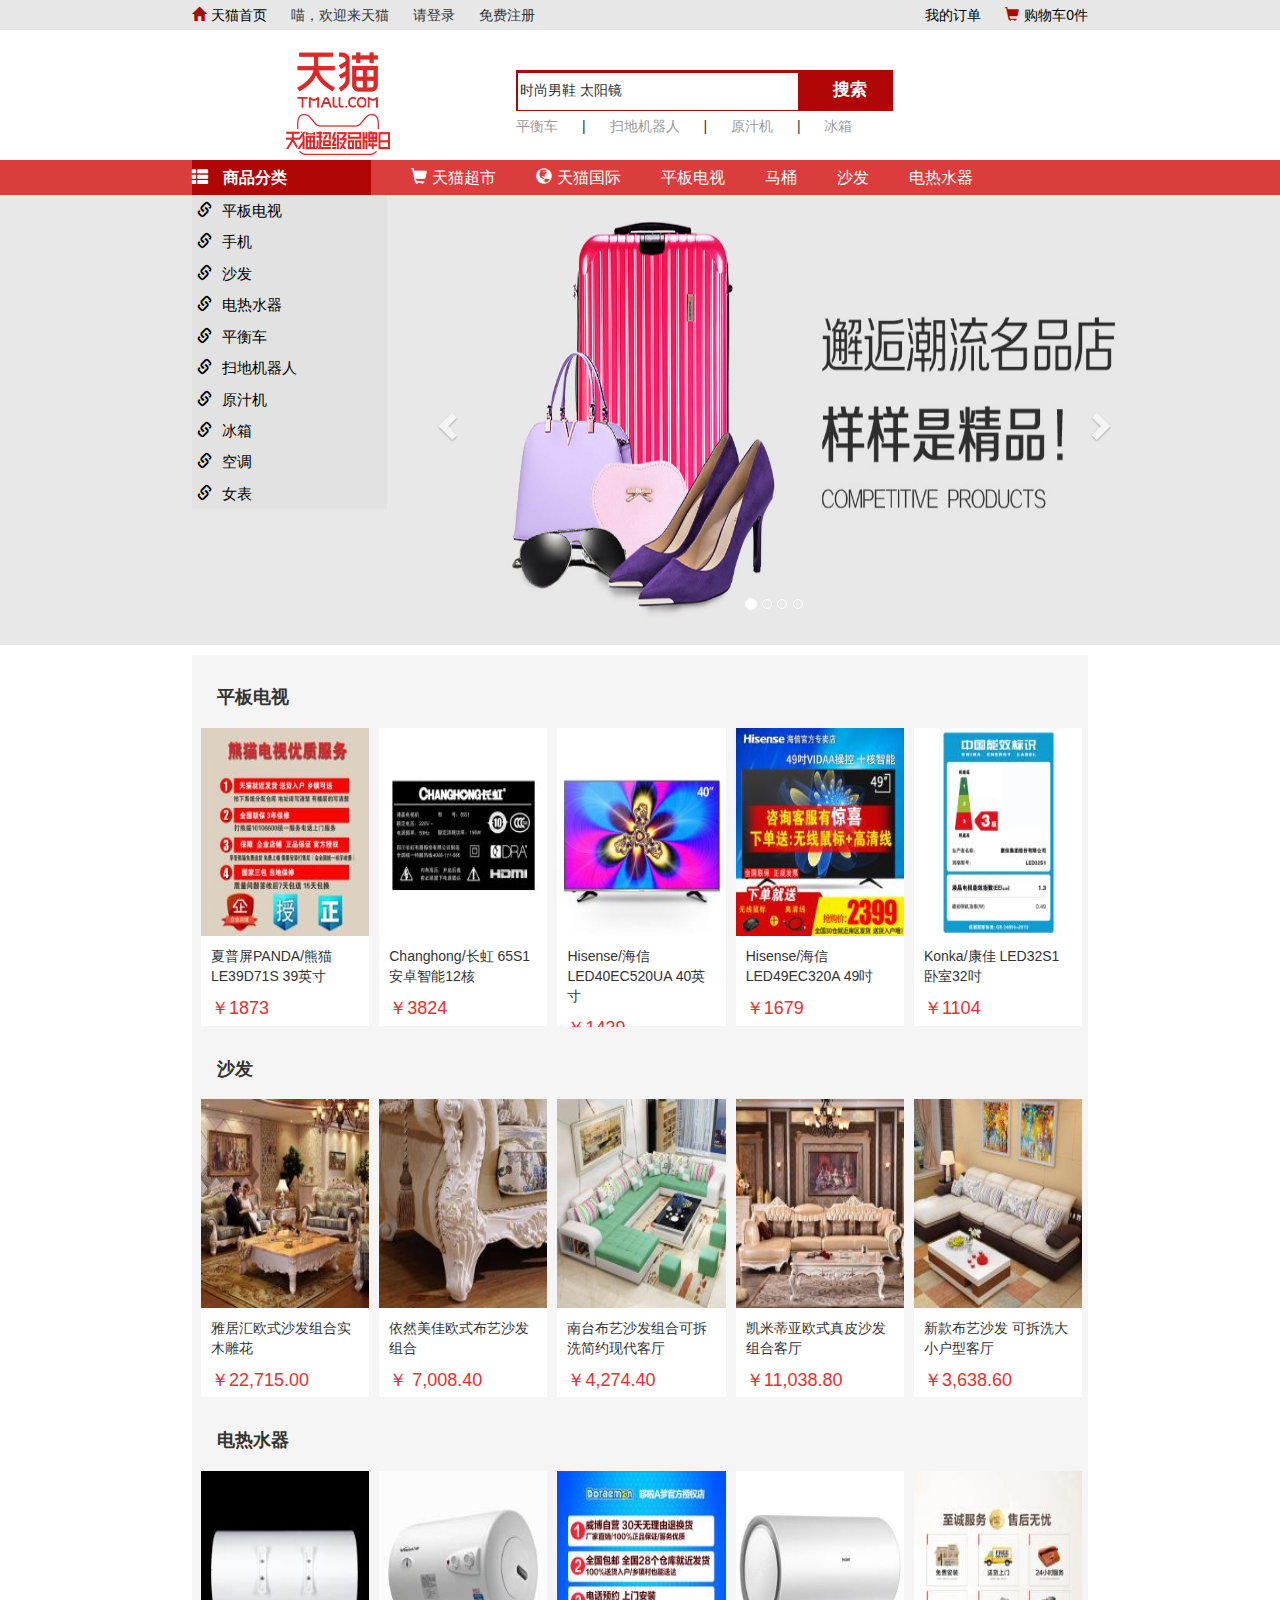
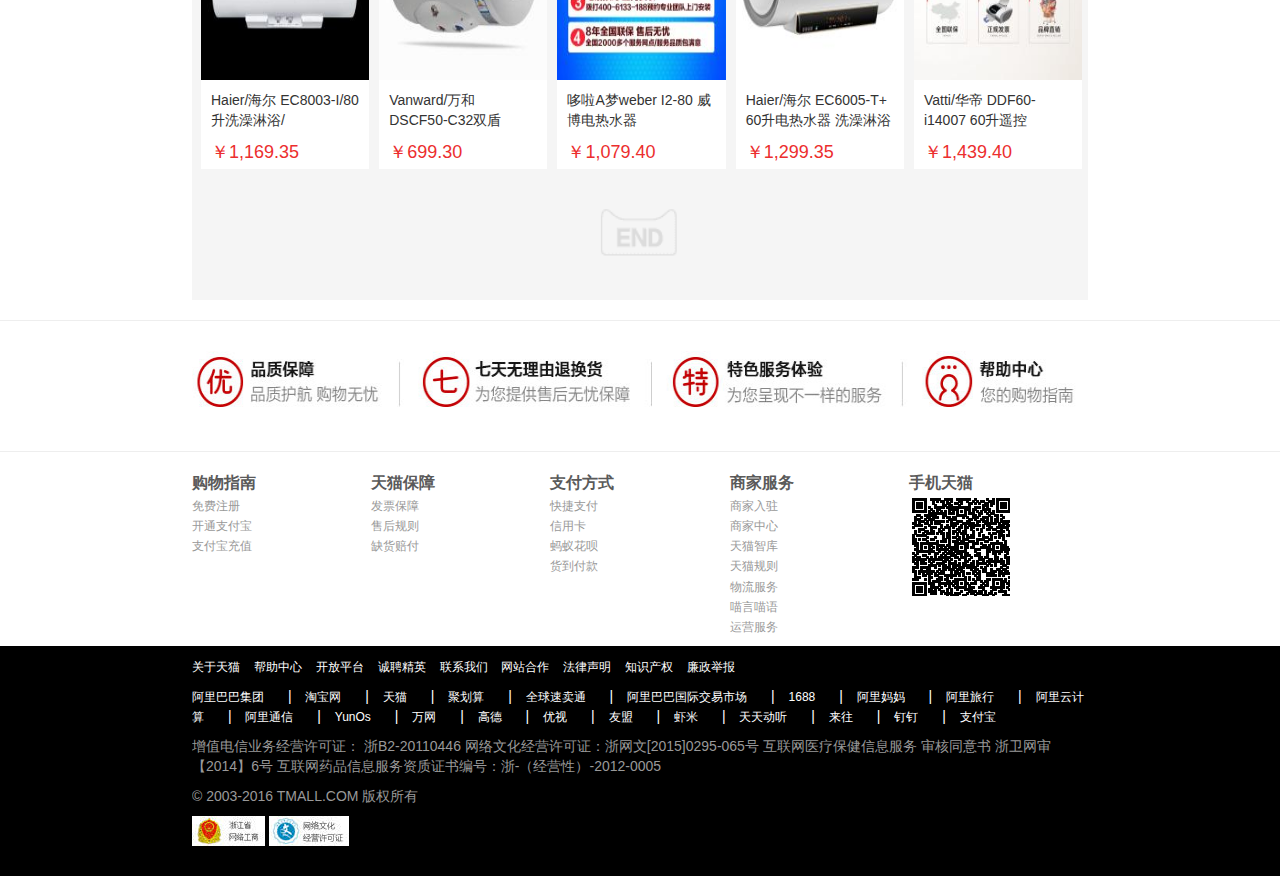
<file: newTmall/index.html>
<!DOCTYPE html>
<html>

<head>
    <meta charset="utf-8">
    <title>天猫官网</title>
    <link rel="shortcut icon" href="tmall-images/search-area/tagIcon.png" type="image/x-icon">
    <link href="tmall-css/nav-search-tmall.css" rel="stylesheet">
    <link href="tmall-css/search-area-tmall.css" rel="stylesheet">
    <link href="tmall-css/banner-tmall.css" rel="stylesheet">
    <link href="tmall-css/secondary menu and banner.css" rel="stylesheet">
    <link href="tmall-css/homePageProduct.css" rel="stylesheet">
    <link href="tmall-css/footer.css" rel="stylesheet">




    <!-- 这是bootstrap 3的css文件，它带有字体图标，但是轮播图功能不能被bootstrap 4的模板调用，
        只能被bootstrap 3 的轮播图模板调用,这个轮播图是采用bootstrap 3 的模板搭配bootstrap 3的文件实现的 -->
    <link href="bootstrap-3.4.1-dist/css/bootstrap.min.css" rel="stylesheet">
    <script src="jquery-3.5.1.min.js"></script>
    <script src="bootstrap-3.4.1-dist/js/bootstrap.min.js"></script>

    <!--  这是bootstrap4 的css文件,因为没有自带 font 目录，所以用不了字体图标，配合 bootstrap4 的轮播图调用模板
    可以实现轮播图 -->
    <!-- <link href="bsFrame/bootstrap.min.css" rel="stylesheet">
    <script src="bsFrame/jquery-3.5.1.min.js"></script>
    <script src="bsFrame/bootstrap.min.js"></script> -->

    <style>
        html,
        body {
            margin: 0;
            padding: 0;
            background-color: #fff;
        }
        
        a {
            /* 鼠标hover链接时显示小手 */
            cursor: pointer;
        }
        /*  因为页面需要的css代码很多，所以将css样式分为几个css文件来引用，这就有个问题：多个css文件重复设置样式 ，
        所以将这些重复的样式写在html的style标签里*/
        /* 下面设置轮播图宽高的css 竟然不能放在外部的css文件中，放在外部文件中不起作用,要放在html文件中才行*/
        
        .banner-container {
            width: 775px;
            /* 给轮播图的设置一个容器，来控制轮播图页面上的显示位置，通过给容器设置左边距来让 轮播图和一级菜单显示在一行，
            轮播图模板最好不要添加什么自己写的类选择器，就严格保持模板代码不动就行，否则轮播图容器失效 */
            margin-left: 195px;
        }
        
        .carousel-inner>.item>img {
            /* 这个设置是必须的,不设置的话，当图片的大小比容器或者祖父容器大时，会强行撑开容器，即使容器设置了宽和高，
    * 因为系统是不会改变图片的大小的，按原始大小显示，默认情况下将使用文件的固有尺寸进行显示。当设置成100%后，图片过大时也会只显示在容器里，容器的宽度和高度
    不会被撑开改变。小图时好像能自动变大 */
            /* width: 100%;
            height: 100%; */
            /* height 100%的意思是不管你img的高度多高，图片都会占满 */
            display: block;
            height: 450px;
            /* 给img设置成块元素后，img宽度自动占满父元素的宽度，同时还可以设置img的高度，即设置轮播器的高度，因为设置了两个100%，
                    可以确保img多宽多高图片都会铺满img元素，这样就可以放大图片的显示了。轮播器的高度撑起父元素的高度 */
        }
        
        .carousel-control.left {
            /* 去掉轮播图两侧的阴影 */
            background-image: none;
            background-repeat: repeat-x;
            filter: progid: DXImageTransform.Microsoft.gradient(startColorstr='#80000000', endColorstr='#00000000', GradientType=1);
        }
        
        .carousel-control.right {
            left: auto;
            right: 0;
            background-image: none;
            background-repeat: repeat-x;
            filter: progid: DXImageTransform.Microsoft.gradient(startColorstr='#00000000', endColorstr='#80000000', GradientType=1);
        }
        /* 隐藏轮播图的小圆点 ，可以发现，bootstrap框架的轮播图这些样式也是基于基本元素li等来做的，它只是把这些元素魔改了，变成好看的一些样式*/
        /* .test li {
            display: none;
        } */
    </style>
</head>

<body>
    <!-- 导航栏 -->
    <nav class="nav-container">
        <div class="nav-content">
            <a class="mr" id="linkToTmall"> <span class="glyphicon glyphicon-home " style="color:rgb(177, 6, 6);margin-right: 5px; "></span>天猫首页</a>
            <span class="mr">喵，欢迎来天猫</span>
            <span class="mr">请登录</span>
            <span class="mr">免费注册</span>

            <span class="sp-float-ri">
            <a>我的订单</a>
            <a><span class="glyphicon glyphicon-shopping-cart" style="color:rgb(177, 6, 6);margin-right: 5px; "></span>购物车0件</a>
            </span>

        </div>
    </nav>

    <!--  搜索栏 -->
    <div class="searchArea">
        <div class="logo"><img src="tmall-images/search-area/logo.gif"></div>
        <div class="searchBar">
            <div class="search">
                <input type="text" value="时尚男鞋 太阳镜">
                <button>搜索</button>
            </div>
            <a>平衡车</a>
            <span>|</span>
            <a>扫地机器人</a>
            <span>|</span>
            <a>原汁机</a>
            <span>|</span>
            <a>冰箱</a>

        </div>

    </div>


    <!-- 轮播栏 -->
    <div class="bannerContainer">
        <div class="navBanner">
            <ul>
                <li><a><span class="glyphicon glyphicon-th-list" style="margin-right:15px;"></span>商品分类</a></li>
                <li><a><span class="glyphicon glyphicon-shopping-cart" style="margin-right:5px;"></span>天猫超市</a></li>
                <li><a><span class="glyphicon glyphicon-globe" style="margin-right:5px;"></span>天猫国际</a></li>
                <li><a>平板电视</a></li>
                <li><a>马桶</a></li>
                <li><a>沙发</a></li>
                <li><a>电热水器</a></li>
            </ul>
        </div>

        <div class="MenuBannerDiv">
            <!-- 一级菜单 -->
            <div class="firstMenu">
                <ul class="container">
                    <li><a class="menuLink" href="#"><span class="glyphicon glyphicon-link"></span>平板电视</a>
                        <div class="subThreeDiv">
                            <ul>
                                <li><a href="#">小米电视</a></li>
                                <li><a href="#">海信</a></li>
                                <li><a href="#">海尔</a></li>
                                <li><a href="#">索尼</a></li>
                                <li><a href="#">三星</a></li>
                                <li><a href="#">创维</a></li>
                                <li><a href="#">华为</a></li>
                                <li><a href="#">红米</a></li>
                                <li><a href="#">长虹</a></li>
                            </ul>
                        </div>
                    </li>
                    <li><a class="menuLink" href="#"><span class="glyphicon glyphicon-link"></span>手机</a>
                        <div class="subThreeDiv">
                            <ul>
                                <li><a href="#">小米</a></li>
                                <li><a href="#">Apple</a></li>
                                <li><a href="#">华为</a></li>
                                <li><a href="#">索尼</a></li>
                                <li><a href="#">三星</a></li>
                                <li><a href="#">OPPO</a></li>
                                <li><a href="#">vivo</a></li>

                            </ul>
                        </div>
                    </li>
                    <li><a class="menuLink" href="#"><span class="glyphicon glyphicon-link"></span>沙发</a></li>
                    <li><a href="#"><span class="glyphicon glyphicon-link"></span>电热水器</a></li>
                    <li><a href="#"><span class="glyphicon glyphicon-link"></span>平衡车</a></li>
                    <li><a href="#"><span class="glyphicon glyphicon-link"></span>扫地机器人</a></li>
                    <li><a href="#"><span class="glyphicon glyphicon-link"></span>原汁机</a></li>
                    <li><a href="#"><span class="glyphicon glyphicon-link"></span>冰箱</a></li>
                    <li><a href="#"><span class="glyphicon glyphicon-link"></span>空调</a></li>
                    <li><a href="#"><span class="glyphicon glyphicon-link"></span>女表</a></li>
                </ul>
            </div>
            <!-- 轮播图 -->
            <div class="banner-container">
                <div id="carousel-example-generic" class="carousel slide" data-ride="carousel" data-interval="2200">
                    <!-- Indicators -->
                    <ol class="carousel-indicators test">
                        <li data-target="#carousel-example-generic" data-slide-to="0" class="active"></li>
                        <li data-target="#carousel-example-generic" data-slide-to="1"></li>
                        <li data-target="#carousel-example-generic" data-slide-to="2"></li>
                        <li data-target="#carousel-example-generic" data-slide-to="3"></li>

                    </ol>

                    <!-- 轮播内容容器 -->
                    <div class="carousel-inner" role="listbox">
                        <div class="item active">
                            <img src="tmall-images/banner/1.jpg" alt="...">

                        </div>
                        <div class="item">
                            <img src="tmall-images/banner/2.jpg" alt="...">

                        </div>
                        <div class="item">
                            <img src="tmall-images/banner/3.jpg" alt="...">

                        </div>
                        <div class="item">
                            <img src="tmall-images/banner/4.jpg" alt="...">

                        </div>
                    </div>

                    <!-- Controls控制切换 -->
                    <a class="left carousel-control" href="#carousel-example-generic" role="button" data-slide="prev">
                        <span class="glyphicon glyphicon-chevron-left" aria-hidden="true"></span>
                        <span class="sr-only">Previous</span>
                    </a>
                    <a class="right carousel-control" href="#carousel-example-generic" role="button" data-slide="next">
                        <span class="glyphicon glyphicon-chevron-right" aria-hidden="true"></span>
                        <span class="sr-only">Next</span>
                    </a>
                </div>

            </div>
        </div>
    </div>

    <!-- 商品主页栏 -->
    <div class="homePage">
        <span>平板电视</span>
        <div class="productDiv">
            <div id="xpTv"><img src="tmall-images/homepage/11.jpg">
                <p>夏普屏PANDA/熊猫 LE39D71S 39英寸</p><span>￥1873</span></div>

            <div><img src="tmall-images/homepage/12.jpg">
                <p>Changhong/长虹 65S1安卓智能12核</p><span>￥3824</span></div>

            <div><img src="tmall-images/homepage/13.jpg">
                <p>Hisense/海信 LED40EC520UA 40英寸</p><span>￥1439</span></div>

            <div><img src="tmall-images/homepage/14.jpg">
                <p>Hisense/海信 LED49EC320A 49吋</p><span>￥1679</span></div>

            <div><img src="tmall-images/homepage/15.jpg">
                <p>Konka/康佳 LED32S1卧室32吋</p><span>￥1104</span></div>
        </div>

        <span>沙发</span>
        <div class="productDiv">
            <div><img src="tmall-images/homepage/21.jpg">
                <p>雅居汇欧式沙发组合实木雕花</p><span>￥22,715.00</span></div>

            <div><img src="tmall-images/homepage/22.jpg">
                <p>依然美佳欧式布艺沙发组合</p><span>￥ 7,008.40</span></div>

            <div><img src="tmall-images/homepage/23.jpg">
                <p>南台布艺沙发组合可拆洗简约现代客厅</p><span>￥4,274.40</span></div>

            <div><img src="tmall-images/homepage/24.jpg">
                <p>凯米蒂亚欧式真皮沙发组合客厅</p><span>￥11,038.80</span></div>

            <div><img src="tmall-images/homepage/25.jpg">
                <p>新款布艺沙发 可拆洗大小户型客厅</p><span>￥3,638.60</span></div>

        </div>

        <span>电热水器</span>
        <div class="productDiv">
            <div><img src="tmall-images/homepage/31.jpg">
                <p>Haier/海尔 EC8003-I/80升洗澡淋浴/</p><span>￥1,169.35</span></div>

            <div><img src="tmall-images/homepage/32.jpg">
                <p>Vanward/万和 DSCF50-C32双盾</p><span>￥699.30</span></div>

            <div><img src="tmall-images/homepage/33.jpg">
                <p>哆啦A梦weber I2-80 威博电热水器</p><span>￥1,079.40</span></div>

            <div><img src="tmall-images/homepage/34.jpg">
                <p>Haier/海尔 EC6005-T+ 60升电热水器 洗澡淋浴</p><span>￥1,299.35</span></div>

            <div><img src="tmall-images/homepage/35.jpg">
                <p>Vatti/华帝 DDF60-i14007 60升遥控</p><span>￥1,439.40</span></div>

        </div>

        <div class="ending">
            <img src="tmall-images/homepage/end.png" alt="">
        </div>
    </div>
    <hr>
    <!-- 天猫保证 -->
    <div class="ensure">
        <img src="tmall-images/homepage/ensure.png" alt="">
    </div>

    <hr>
    <!-- 使用说明 -->
    <div class="instructions">
        <ul>
            <li><span class="textBold">购物指南</span></li>
            <li><a>免费注册</a></li>
            <li><a>开通支付宝</a></li>
            <li><a>支付宝充值</a></li>
        </ul>

        <ul>
            <li><span class="textBold">天猫保障</span></li>
            <li><a>发票保障</a></li>
            <li><a>售后规则</a></li>
            <li><a>缺货赔付</a></li>
        </ul>

        <ul>
            <li><span class="textBold">支付方式</span></li>
            <li><a>快捷支付</a></li>
            <li><a>信用卡</a></li>
            <li><a>蚂蚁花呗</a></li>
            <li><a>货到付款</a></li>
        </ul>

        <ul>
            <li><span class="textBold">商家服务</span></li>
            <li><a>商家入驻</a></li>
            <li><a>商家中心</a></li>
            <li><a>天猫智库</a></li>
            <li><a>天猫规则</a></li>
            <li><a>物流服务</a></li>
            <li><a>喵言喵语</a></li>
            <li><a>运营服务</a></li>
        </ul>

        <ul>
            <li><span class="textBold">手机天猫</span></li>
            <li><img src="tmall-images/homepage/ma.png" alt=""></li>

        </ul>
    </div>

    <!-- 联系方式 -->
    <div class="contactWay">
        <div>
            <div class="aboutTmall">
                <a href="ajax-test.html">关于天猫</a>
                <a href="promiseAjax.html">帮助中心</a>
                <a href="#">开放平台</a>
                <a href="#">诚聘精英</a>
                <a href="#">联系我们</a>
                <a href="#">网站合作</a>
                <a href="#">法律声明</a>
                <a href="#">知识产权</a>
                <a href="#">廉政举报</a>
            </div>

            <div class="aboutAlibaba">
                <a href="#">阿里巴巴集团</a>
                <span>|</span>
                <a href="#">淘宝网</a>
                <span>|</span>
                <a href="#">天猫</a>
                <span>|</span>
                <a href="#">聚划算</a>
                <span>|</span>
                <a href="#">全球速卖通</a>
                <span>|</span>
                <a href="#">阿里巴巴国际交易市场</a>
                <span>|</span>
                <a href="#">1688</a>
                <span>|</span>
                <a href="#">阿里妈妈</a>
                <span>|</span>
                <a href="#">阿里旅行</a>
                <span>|</span>
                <a href="#">阿里云计算</a>
                <span>|</span>
                <a href="#">阿里通信</a>
                <span>|</span>
                <a href="#">YunOs</a>
                <span>|</span>
                <a href="#">万网</a>
                <span>|</span>
                <a href="#">高德</a>
                <span>|</span>
                <a href="#">优视</a>
                <span>|</span>
                <a href="#">友盟</a>
                <span>|</span>
                <a href="#">虾米</a>
                <span>|</span>
                <a href="#">天天动听</a>
                <span>|</span>
                <a href="#">来往</a>
                <span>|</span>
                <a href="#">钉钉</a>
                <span>|</span>
                <a href="#">支付宝</a>
            </div>
            <p>增值电信业务经营许可证： 浙B2-20110446 网络文化经营许可证：浙网文[2015]0295-065号 互联网医疗保健信息服务 审核同意书 浙卫网审【2014】6号 互联网药品信息服务资质证书编号：浙-（经营性）-2012-0005</p>
            <p>© 2003-2016 TMALL.COM 版权所有</p>
            <div class="copyRight"><img src="tmall-images/homepage/copyRight1.jpg" alt="">
                <img src="tmall-images/homepage/copyRight2.jpg" alt="">
            </div>
        </div>
    </div>


    <script src="tmall-js/tmall.js"></script>
    <script src="tmall-js/test-tmall.js"></script>
</body>



</html>
</file>
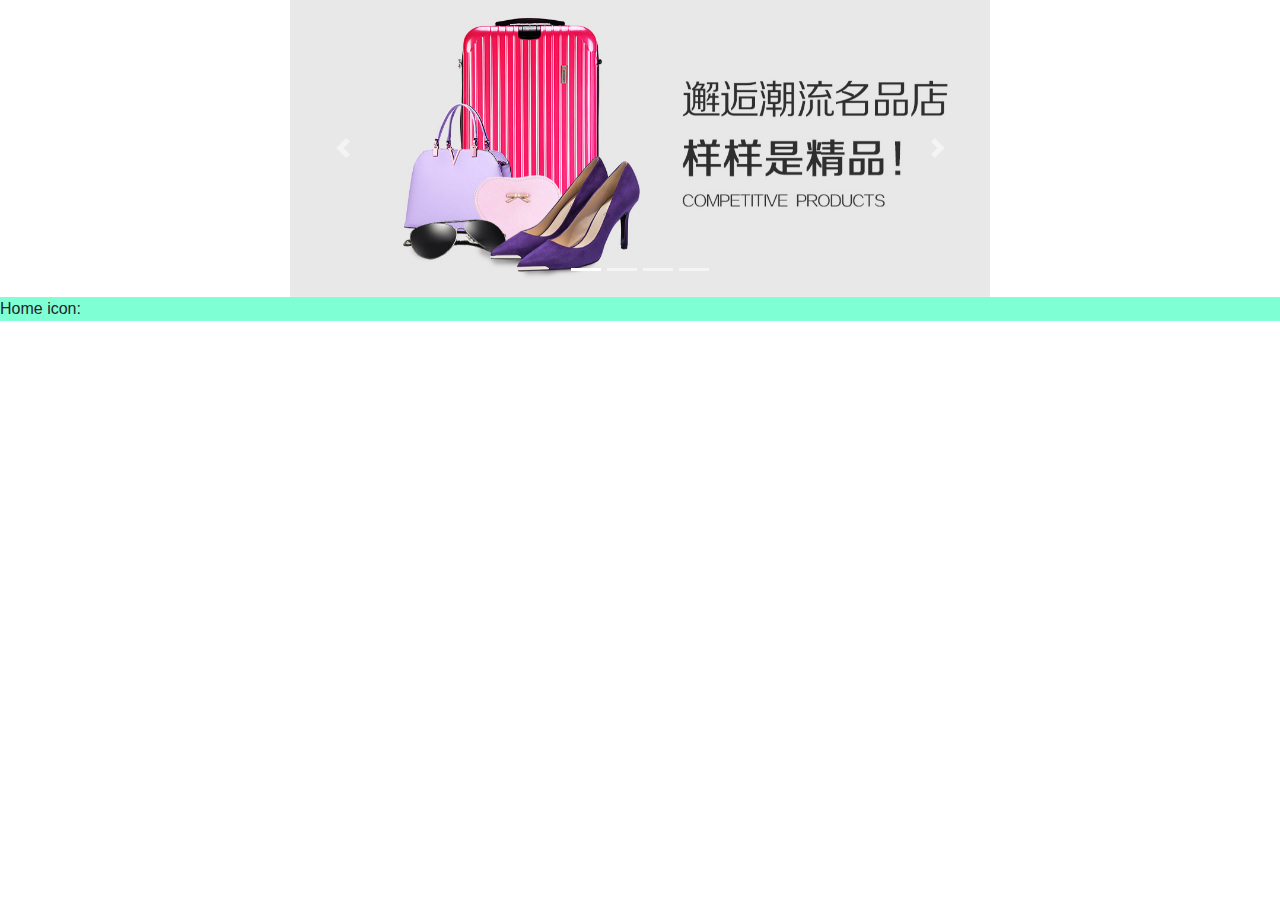
<file: newTmall/banner-tmall.html>
<!DOCTYPE html>
<html>

<head>
    <meta charset="utf-8">
    <title>天猫boostrap 实现轮播图</title>
    <link href="bsFrame/bootstrap.min.css" rel="stylesheet">
    <script src="bsFrame/jquery-3.5.1.min.js"></script>
    <script src="bsFrame/bootstrap.min.js"></script>



    <style>
        img {
            /* 这个设置是必须的,不设置的话，当图片的大小比容器或者祖父容器大时，会强行撑开容器，即使容器设置了宽和高，
            * 以为系统是不会改变图片的大小的，按原始大小显示，默认情况下将使用文件的固有尺寸进行显示。当设置成100%后，图片过大时也会只显示在容器里，容器的宽度和高度
            不会被撑开改变。小图时好像能自动变大 */
            width: 100%;
            height: 100%;
        }
        
        #banner-container {
            width: 700px;
            /* height: 700px; */
            margin: 0 auto;
            /* overflow: hidden; */
        }
        
        p {
            background-color: aquamarine;
        }
    </style>
</head>

<body>

    <!--  用bootstrap来生成轮播图时，要想设置轮播图界面的大小，还是要给轮播图加一个容器，通过设置容器的大小
    来限制轮播图的大小，让轮播图自己设置宽度不行 -->
    <div id="banner-container">
        <div id="demo" class="carousel slide" data-ride="carousel">

            <!-- 指示符 -->
            <ul class="carousel-indicators">
                <li data-target="#demo" data-slide-to="0" class="active"></li>
                <li data-target="#demo" data-slide-to="1"></li>
                <li data-target="#demo" data-slide-to="2"></li>
                <li data-target="#demo" data-slide-to="3"></li>

            </ul>

            <!-- 轮播图片 -->
            <div class="carousel-inner">
                <div class="carousel-item active">
                    <img src="tmall-images/banner/1.jpg">
                </div>
                <div class="carousel-item">
                    <img src="tmall-images/banner/2.jpg">
                </div>
                <div class="carousel-item">
                    <img src="tmall-images/banner/3.jpg">
                </div>

                <div class="carousel-item">
                    <img src="tmall-images/banner/4.jpg">
                </div>
            </div>

            <!-- 左右两个切换按钮 -->
            <a class="carousel-control-prev" href="#demo" data-slide="prev">
                <span class="carousel-control-prev-icon"></span>
            </a>
            <a class="carousel-control-next" href="#demo" data-slide="next">
                <span class="carousel-control-next-icon"></span>
            </a>

        </div>

    </div>

    <p>Home icon: <span class="glyphicon glyphicon-home"></span></p>



</body>

</html>
</file>
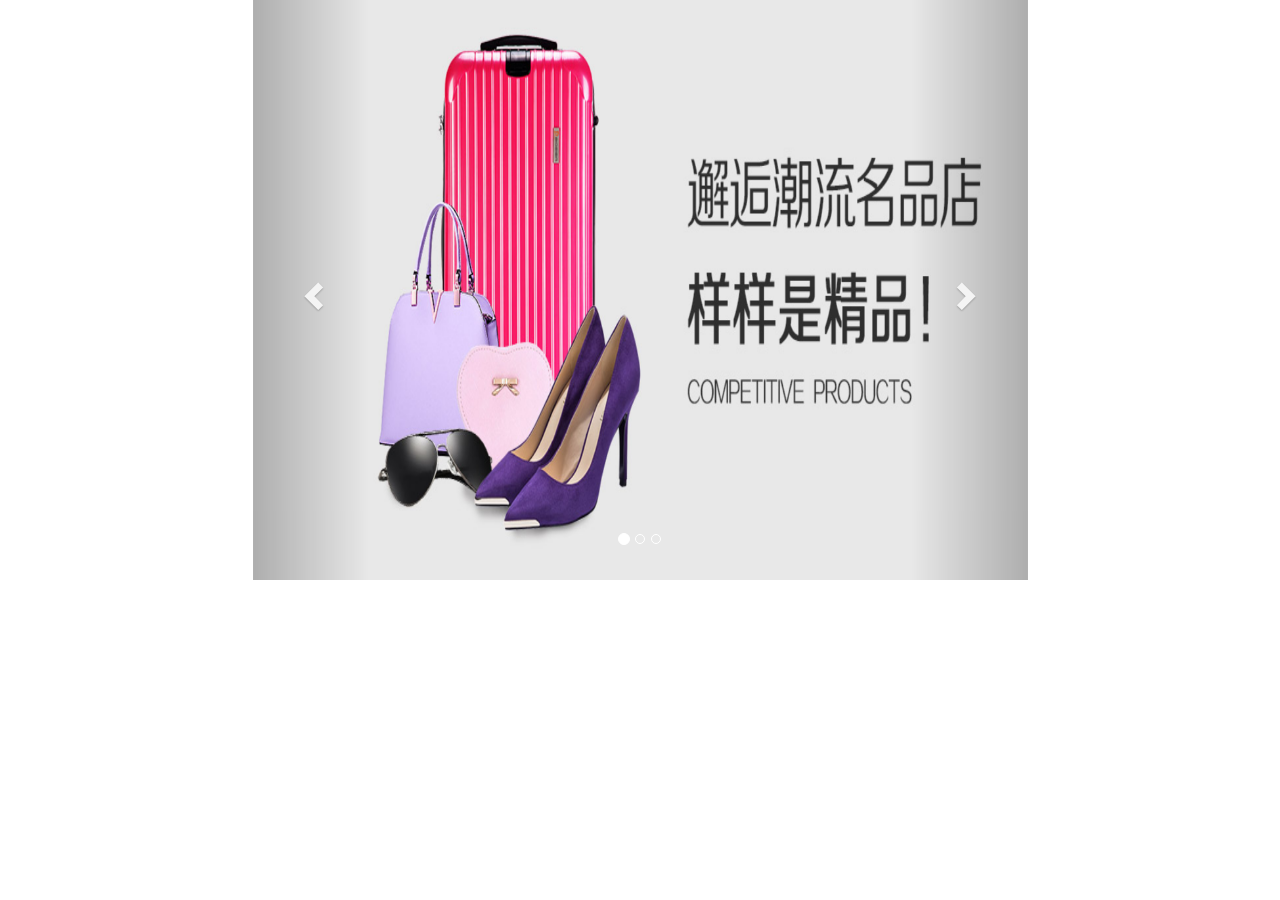
<file: newTmall/Banner2.html>
<!DOCTYPE html>
<html>

<head>
    <meta charset="utf-8">
    <title>模板-轮播图</title>
    <link href="bootstrap-3.4.1-dist/css/bootstrap.min.css" rel="stylesheet">
    <script src="jquery-3.5.1.min.js"></script>
    <script src="bootstrap-3.4.1-dist/js/bootstrap.min.js"></script>

    <style>
        .banner-container {
            width: 775px;
            margin: auto;
        }
        /* 这个设置是必须的,不设置的话，当图片的大小比容器或者祖父容器大时，会强行撑开容器，即使容器设置了宽和高，
            * 以为系统是不会改变图片的大小的，按原始大小显示，默认情况下将使用文件的固有尺寸进行显示。当设置成100%后，图片过大时也会只显示在容器里，容器的宽度和高度
            不会被撑开改变。小图时好像能自动变大 */
        /*  .banner-container img {
            width: 100%;
            height: 100%;
            display: block;
            height: 650px;
        } */
        
        .carousel-inner>.item>img {
            width: 100%;
            height: 100%;
            display: block;
            /*  这样可以自由调整轮播图的高度和宽度 */
            height: 580px;
        }
    </style>
</head>

<body>
    <div class="banner-container">
        <div id="carousel-example-generic" class="carousel slide" data-ride="carousel" data-interval="2200">
            <!-- Indicators -->
            <ol class="carousel-indicators">
                <li data-target="#carousel-example-generic" data-slide-to="0" class="active"></li>
                <li data-target="#carousel-example-generic" data-slide-to="1"></li>
                <li data-target="#carousel-example-generic" data-slide-to="2"></li>
            </ol>

            <!-- 轮播内容容器 -->
            <div class="carousel-inner" role="listbox">
                <div class="item active">
                    <img src="tmall-images/banner/1.jpg" alt="...">

                </div>
                <div class="item">
                    <img src="tmall-images/banner/2.jpg" alt="...">

                </div>
                <div class="item">
                    <img src="tmall-images/banner/3.jpg" alt="...">

                </div>
            </div>

            <!-- Controls控制切换 -->
            <a class="left carousel-control" href="#carousel-example-generic" role="button" data-slide="prev">
                <span class="glyphicon glyphicon-chevron-left" aria-hidden="true"></span>
                <span class="sr-only">Previous</span>
            </a>
            <a class="right carousel-control" href="#carousel-example-generic" role="button" data-slide="next">
                <span class="glyphicon glyphicon-chevron-right" aria-hidden="true"></span>
                <span class="sr-only">Next</span>
            </a>
        </div>

    </div>
</body>

</html>
</file>
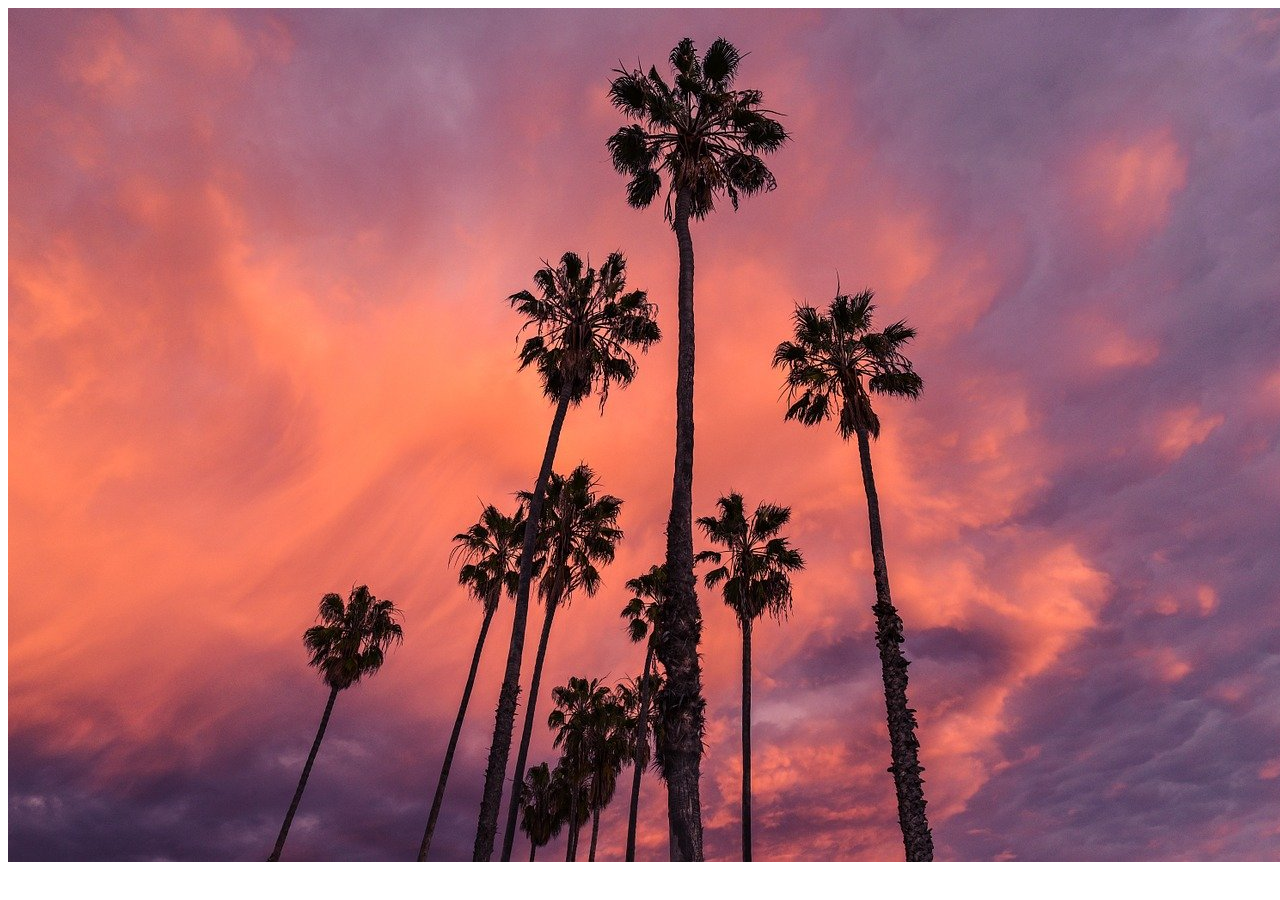
<file: newTmall/promiseAjax.html>
<!DOCTYPE html>
<html>

<head>
    <meta charset="utf-8">
    <title>promise 实现ajax</title>
    <script src="jquery-3.5.1.min.js"></script>


</head>

<body>
    <script>
        fetch('plants.jpg')
            .then(response => {
                if (!response.ok) {
                    throw new Error(`HTTP error! status: ${response.status}`);
                } else {
                    return response.blob();
                }
            })
            .then(myBlob => {
                let objectURL = URL.createObjectURL(myBlob);
                let image = document.createElement('img');
                image.src = objectURL;
                document.body.appendChild(image);
            })
            .catch(e => {
                console.log('There has been a problem with your fetch operation: ' + e.message);
            });
    </script>
</body>

</html>
</file>
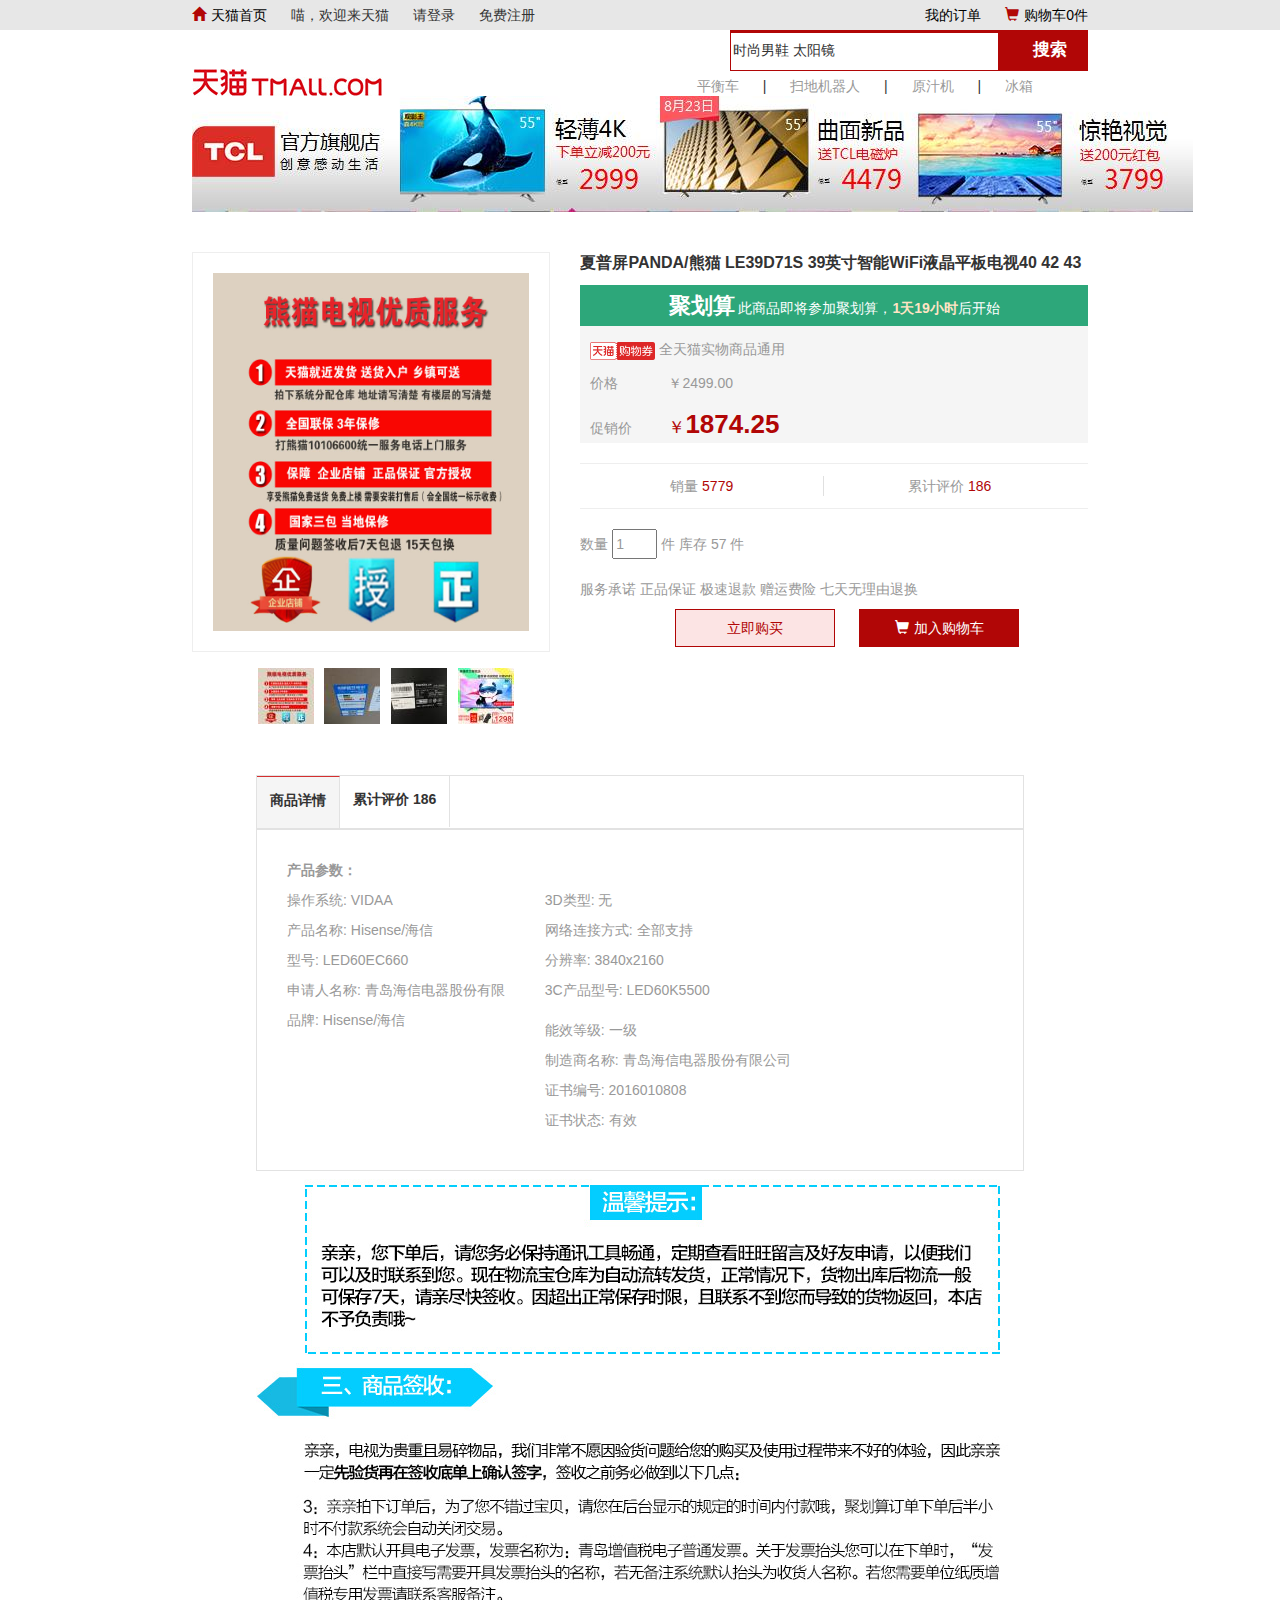
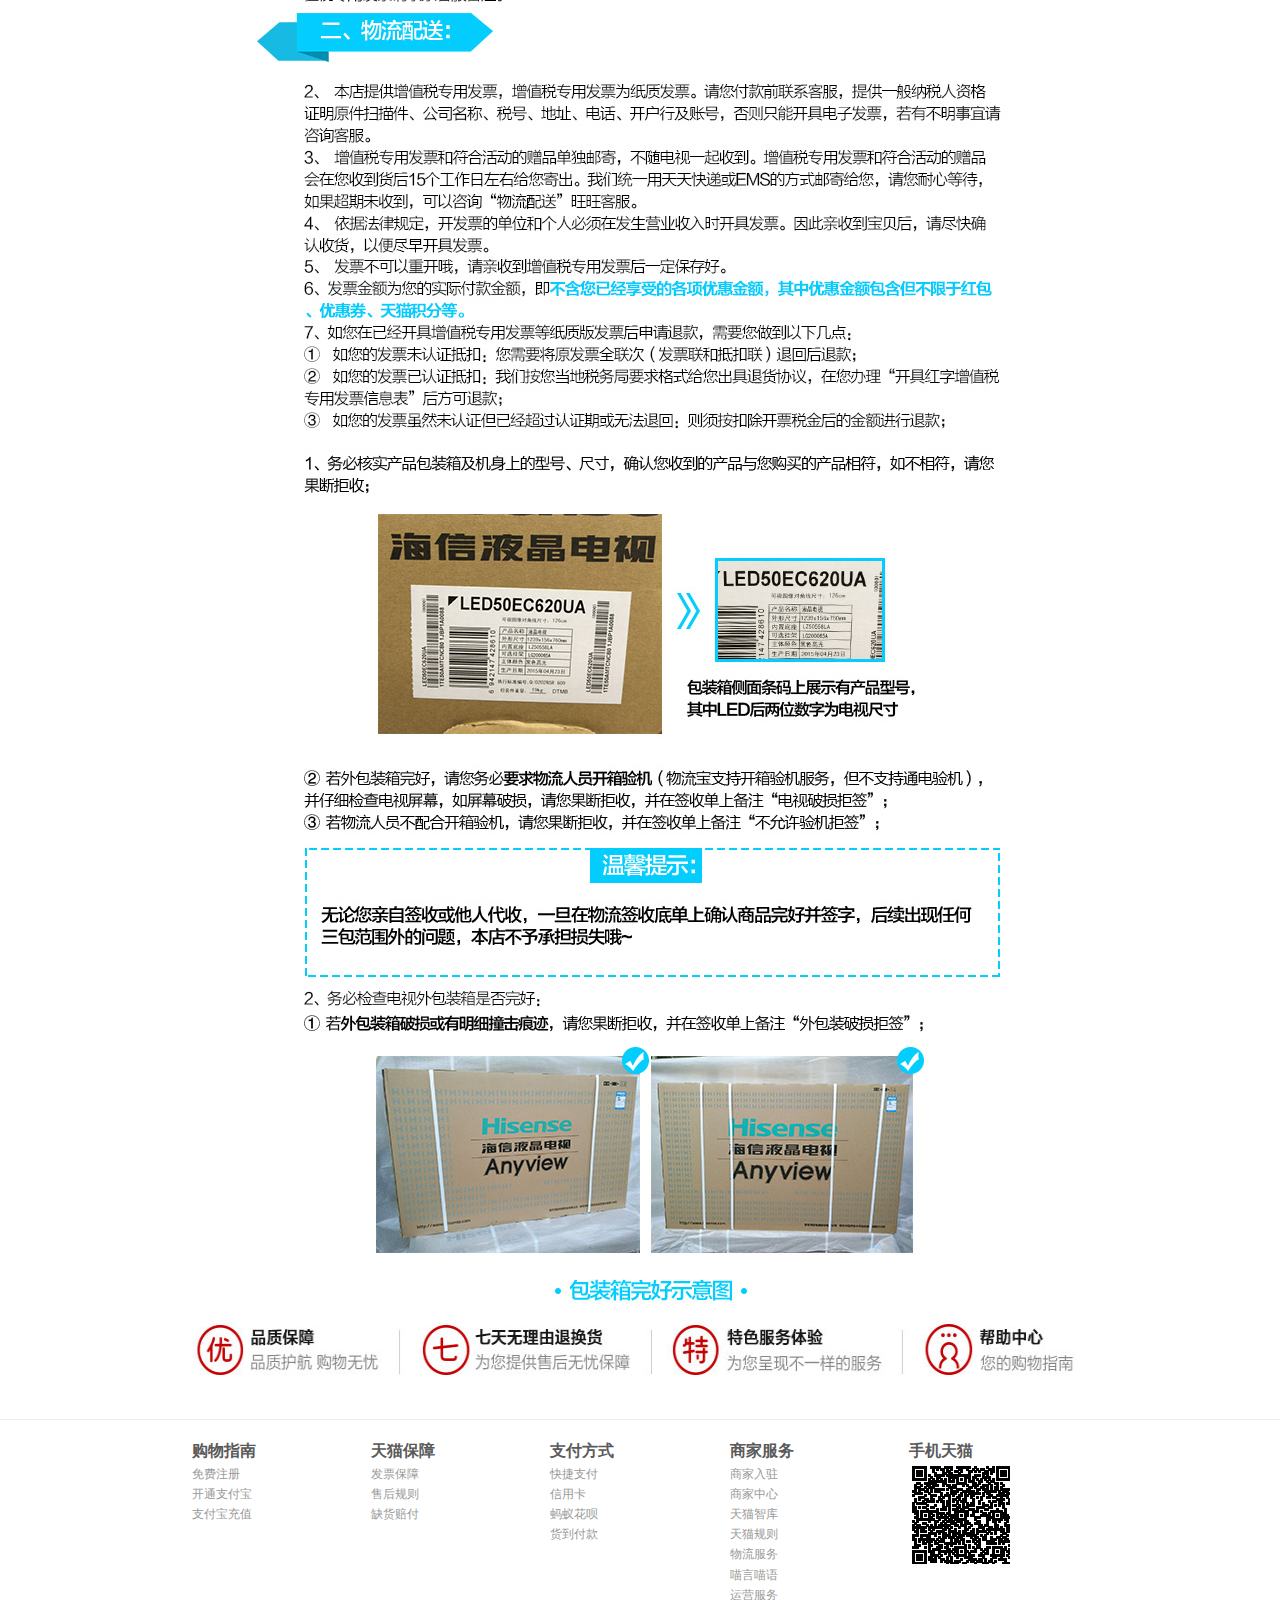
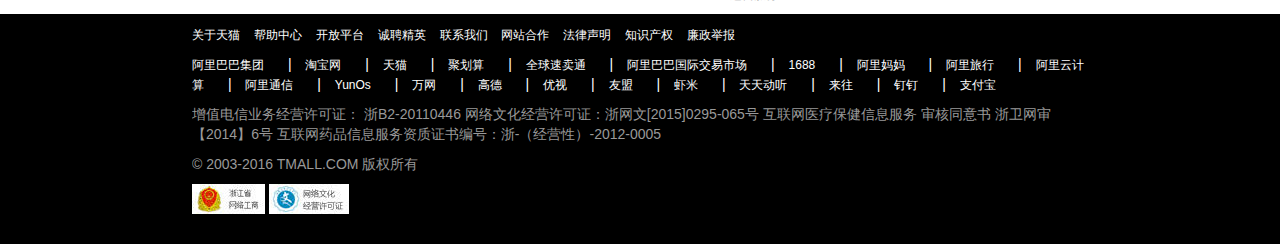
<file: newTmall/tmall-detail-of-product.html>
<!DOCTYPE html>
<html>

<head>
    <meta charset="utf-8">
    <title>商品详情</title>
    <link rel="shortcut icon" href="tmall-images/search-area/tagIcon.png" type="image/x-icon">
    <link href="tmall-css/nav-search-tmall.css" rel="stylesheet">
    <link href="tmall-detail-product-css/detail-search-zone.css" rel="stylesheet">
    <link href="tmall-detail-product-css/detail-main-area.css" rel="stylesheet">
    <link href="tmall-detail-product-css/detail-images-comm.css" rel="stylesheet">
    <link href="tmall-css/homePageProduct.css" rel="stylesheet">

    <link href="tmall-css/footer.css" rel="stylesheet">




    <link href="bootstrap-3.4.1-dist/css/bootstrap.min.css" rel="stylesheet">
    <script src="jquery-3.5.1.min.js"></script>
    <script src="bootstrap-3.4.1-dist/js/bootstrap.min.js"></script>
</head>

<body>
    <!-- 导航栏 -->
    <nav class="nav-container">
        <div class="nav-content">
            <a class="mr" id="linkToTmall"> <span class="glyphicon glyphicon-home " style="color:rgb(177, 6, 6);margin-right: 5px; "></span>天猫首页</a>
            <span class="mr">喵，欢迎来天猫</span>
            <span class="mr">请登录</span>
            <span class="mr">免费注册</span>

            <span class="sp-float-ri">
        <a>我的订单</a>
        <a><span class="glyphicon glyphicon-shopping-cart" style="color:rgb(177, 6, 6);margin-right: 5px; "></span>购物车0件</a>
        </div>
    </nav>

    <!-- 搜索栏 -->
    <div class="detailSearch">
        <div class="deLogo"><img src="tmall-images-detail-of-product/nav/simpleLogo.png" alt=""></div>
        <div class="logoAndSearch">
            <div class="search">
                <input type="text" value="时尚男鞋 太阳镜">
                <button>搜索</button>
            </div>
        </div>
        <div class="searchBar">
            <div class="fourLinks">
                <a>平衡车</a>
                <span>|</span>
                <a>扫地机器人</a>
                <span>|</span>
                <a>原汁机</a>
                <span>|</span>
                <a>冰箱</a>
            </div>

        </div>
    </div>

    <!-- 商品雪碧图 -->
    <div class="pdSprite">
        <img src="tmall-images-detail-of-product/nav/some-pd.jpg" alt="">
    </div>

    <!-- 商品价格详情 -->
    <div class="divProductPriceDetails">
        <div class="displayImgAndPrice">
            <div class="displayPdImg"><img class="bigImg" id="myImg" src="tmall-images-detail-of-product/main-Images/1.jpg" alt=""></div>

            <div class="priceAndDescription">
                <div class="descriptionText">夏普屏PANDA/熊猫 LE39D71S 39英寸智能WiFi液晶平板电视40 42 43</div>

                <div class="juhuasuanDiv">
                    <span class="juhuasuan">聚划算</span> 此商品即将参加聚划算，<span class="countdown">1天19小时</span>后开始
                </div>
                <div class="priceDiv">
                    <div class="gouwujuanDiv"><img src="tmall-images-detail-of-product/main-Images/gouwujuan.png" alt=""> <span>全天猫实物商品通用</span></div>
                    <div class="originalDiv">
                        <span class="originalPriceDesc">价格</span><span class="originalPriceYuan">￥</span><span class="originalPrice">2499.00</span>
                    </div>
                    <div class="promotionDiv">
                        <span class="promotionPriceDesc">促销价</span><span class="promotionPriceYuan">￥</span><span class="promotionPrice">1874.25</span>
                    </div>
                </div>

                <hr>
                <!-- 销量数和评价数 -->
                <div class="salesAndComDiv">
                    <div class="sales">销量 <span>5779</span></div>
                    <div>累计评价 <span>186</span></div>
                </div>
                <hr>

                <!-- 购买数量输入框 -->
                <div class="buyNumberDiv">
                    数量 <input id="buyNumberInput" type="number" value="1"> 件 库存 <span>57</span> 件
                </div>

                <div class="promiseDiv">服务承诺 正品保证 极速退款 赠运费险 七天无理由退换</div>

                <!-- 立即购买和加入购物车按钮 -->
                <div class="shoppingCarDiv">
                    <button>立即购买</button>
                    <button><span class="glyphicon glyphicon-shopping-cart" style="margin-right:5px;"></span>加入购物车</button>
                </div>
            </div>
        </div>
        <div class="thumbnailDiv">
            <img class="thumbnaiImg" src="tmall-images-detail-of-product/main-Images/s1.jpg" alt="">
            <img class="thumbnaiImg" src="tmall-images-detail-of-product/main-Images/s2.jpg" alt="">
            <img class="thumbnaiImg" src="tmall-images-detail-of-product/main-Images/s3.jpg" alt="">
            <img class="thumbnaiImg" src="tmall-images-detail-of-product/main-Images/s4.jpg" alt="">

        </div>
    </div>

    <!-- 商品具体图片和评价 -->
    <div class="productDetailImageAndCommDiv">
        <div class="detailAndCommTittleDiv">
            <div class="detailDiv">
                <input type="radio" name="sildeInput" id="sildeInput1" checked hidden/>
                <label for="sildeInput1">商品详情</label>
            </div>
            <div class="commDiv">
                <input type="radio" name="sildeInput" id="sildeInput2" hidden/>
                <label for="sildeInput2">累计评价 <span>186</span></label>
            </div>
        </div>
        <!-- 多个图片展示 -->
        <div class="manyImgsDiv">
            <div class="pdParameter">
                <div>产品参数：</div>
                <ul>
                    <li>操作系统: VIDAA</li>
                    <li>产品名称: Hisense/海信</li>
                    <li>型号: LED60EC660</li>
                    <li>申请人名称: 青岛海信电器股份有限</li>
                    <li>品牌: Hisense/海信</li>
                </ul>

                <ul>
                    <li>3D类型: 无</li>
                    <li>网络连接方式: 全部支持</li>
                    <li>分辨率: 3840x2160</li>
                    <li>3C产品型号: LED60K5500</li>
                </ul>

                <ul>
                    <li>能效等级: 一级</li>
                    <li>制造商名称: 青岛海信电器股份有限公司</li>
                    <li>证书编号: 2016010808</li>
                    <li>证书状态: 有效</li>
                </ul>
            </div>

            <div>
                <img src="tmall-images-detail-of-product/detail-product/1.jpg" alt="">
                <img src="tmall-images-detail-of-product/detail-product/2.jpg" alt="">
                <img src="tmall-images-detail-of-product/detail-product/3.jpg" alt="">
                <img src="tmall-images-detail-of-product/detail-product/4.jpg" alt="">
                <img src="tmall-images-detail-of-product/detail-product/5.jpg" alt="">
                <img src="tmall-images-detail-of-product/detail-product/6.jpg" alt="">
            </div>
        </div>

        <!-- 用户评价内容 -->
        <div class="commentDiv">
            <div class="aUserCommDiv">
                <div class="aUserId">2***************m（匿名）</div>
                <div class="conAndtime">
                    <div>嗡嗡嗡嗡嗡嗡嗡嗡嗡嗡嗡嗡嗡嗡嗡嗡嗡嗡嗡嗡嗡</div>
                    <div>2020-10-29</div>
                </div>
            </div>

            <div class="aUserCommDiv">
                <div class="aUserId">2***************m（匿名）</div>
                <div class="conAndtime">
                    <div>嗡嗡嗡嗡嗡嗡嗡嗡嗡嗡嗡嗡嗡嗡嗡嗡嗡嗡嗡嗡嗡</div>
                    <div>2020-10-29</div>
                </div>
            </div>

            <div class="aUserCommDiv">
                <div class="aUserId">2***************m（匿名）</div>
                <div class="conAndtime">
                    <div>嗡嗡嗡嗡嗡嗡嗡嗡嗡嗡嗡嗡嗡嗡嗡嗡嗡嗡嗡嗡嗡</div>
                    <div>2020-10-29</div>
                </div>
            </div>
        </div>
    </div>

    <div class="ensure">
        <img src="tmall-images/homepage/ensure.png" alt="">
    </div>

    <hr>
    <!-- 使用说明 -->
    <div class="instructions">
        <ul>
            <li><span class="textBold">购物指南</span></li>
            <li><a>免费注册</a></li>
            <li><a>开通支付宝</a></li>
            <li><a>支付宝充值</a></li>
        </ul>

        <ul>
            <li><span class="textBold">天猫保障</span></li>
            <li><a>发票保障</a></li>
            <li><a>售后规则</a></li>
            <li><a>缺货赔付</a></li>
        </ul>

        <ul>
            <li><span class="textBold">支付方式</span></li>
            <li><a>快捷支付</a></li>
            <li><a>信用卡</a></li>
            <li><a>蚂蚁花呗</a></li>
            <li><a>货到付款</a></li>
        </ul>

        <ul>
            <li><span class="textBold">商家服务</span></li>
            <li><a>商家入驻</a></li>
            <li><a>商家中心</a></li>
            <li><a>天猫智库</a></li>
            <li><a>天猫规则</a></li>
            <li><a>物流服务</a></li>
            <li><a>喵言喵语</a></li>
            <li><a>运营服务</a></li>
        </ul>

        <ul>
            <li><span class="textBold">手机天猫</span></li>
            <li><img src="tmall-images/homepage/ma.png" alt=""></li>

        </ul>
    </div>

    <!-- 联系方式 -->
    <div class="contactWay">
        <div>
            <div class="aboutTmall">
                <a href="#">关于天猫</a>
                <a href="#">帮助中心</a>
                <a href="#">开放平台</a>
                <a href="#">诚聘精英</a>
                <a href="#">联系我们</a>
                <a href="#">网站合作</a>
                <a href="#">法律声明</a>
                <a href="#">知识产权</a>
                <a href="#">廉政举报</a>
            </div>

            <div class="aboutAlibaba">
                <a href="#">阿里巴巴集团</a>
                <span>|</span>
                <a href="#">淘宝网</a>
                <span>|</span>
                <a href="#">天猫</a>
                <span>|</span>
                <a href="#">聚划算</a>
                <span>|</span>
                <a href="#">全球速卖通</a>
                <span>|</span>
                <a href="#">阿里巴巴国际交易市场</a>
                <span>|</span>
                <a href="#">1688</a>
                <span>|</span>
                <a href="#">阿里妈妈</a>
                <span>|</span>
                <a href="#">阿里旅行</a>
                <span>|</span>
                <a href="#">阿里云计算</a>
                <span>|</span>
                <a href="#">阿里通信</a>
                <span>|</span>
                <a href="#">YunOs</a>
                <span>|</span>
                <a href="#">万网</a>
                <span>|</span>
                <a href="#">高德</a>
                <span>|</span>
                <a href="#">优视</a>
                <span>|</span>
                <a href="#">友盟</a>
                <span>|</span>
                <a href="#">虾米</a>
                <span>|</span>
                <a href="#">天天动听</a>
                <span>|</span>
                <a href="#">来往</a>
                <span>|</span>
                <a href="#">钉钉</a>
                <span>|</span>
                <a href="#">支付宝</a>
            </div>
            <p>增值电信业务经营许可证： 浙B2-20110446 网络文化经营许可证：浙网文[2015]0295-065号 互联网医疗保健信息服务 审核同意书 浙卫网审【2014】6号 互联网药品信息服务资质证书编号：浙-（经营性）-2012-0005</p>
            <p>© 2003-2016 TMALL.COM 版权所有</p>
            <div class="copyRight"><img src="tmall-images/homepage/copyRight1.jpg" alt="">
                <img src="tmall-images/homepage/copyRight2.jpg" alt="">
            </div>
        </div>
    </div>

    <script src="tmall-js/tmall.js"></script>
</body>

</html>
</file>
<file: newTmall/tmall-css/nav-search-tmall.css>
.nav-container {
    background-color: #e7e7e7;
}

.nav-content {
    width: 70%;
    margin: auto;
    overflow: hidden;
    height: 30px;
    line-height: 30px;
}

.mr {
    margin-right: 20px;
}

.sp-float-ri {
    float: right;
}

.sp-float-ri a:nth-of-type(1) {
    margin-right: 20px;
}

.sp-float-ri a {
    color: black;
}

.sp-float-ri a:hover {
    color: rgb(177, 6, 6);
    text-decoration: none;
}

#linkToTmall {
    color: black;
    text-decoration: none;
    /* 去掉下划线 */
}

#linkToTmall:hover {
    color: rgb(177, 6, 6)
}
</file>
<file: newTmall/tmall-css/search-area-tmall.css>
.searchArea {
    width: 70%;
    margin: auto;
    height: 130px;
    /* background-color: aquamarine; */
    overflow: hidden;
}

.logo {
    float: left;
}

.logo img {
    width: 100%;
    height: 100%;
}

.searchBar {
    width: 60%;
    margin: auto;
    height: 100px;
    overflow: hidden;
    margin-top: 40px;
}

.search {
    /* display: inline-block; */
    width: 70%;
    background-color: rgb(177, 6, 6);
    height: 41px;
    padding: 1.5px;
    margin-bottom: 5px;
}

.search input {
    height: 37px;
    border: none;
    width: 75%;
}

.search button {
    height: 37px;
    /* 设置按钮背景透明 */
    background-color: transparent;
    color: white;
    border: none;
    font-weight: bold;
    font-size: 1.2em;
    margin-left: 25px;
    /*  去掉button点击时的边框 */
    outline: none;
}

.searchBar a {
    color: #999;
    cursor: pointer;
}

.searchBar a:hover {
    /* 链接在鼠标覆盖时会有下划线，要取消就要在hover伪类下取消，而不是在 a元素下取消 */
    color: rgb(177, 6, 6);
    text-decoration: none;
}

.searchBar span {
    margin: 0 20px;
}
</file>
<file: newTmall/tmall-css/banner-tmall.css>
.bannerContainer {
    /* height: 600px; */
    background-color: #E8E8E8;
}


/* 设置导航栏的背景色 */

.navBanner {
    height: 35px;
    background-color: rgb(219, 61, 61);
}

.navBanner ul {
    width: 70%;
    display: flex;
    flex-flow: row wrap;
    margin: auto;
    /* background-color: aqua; */
    /* 清除li左边和ul的间隔，即清除li与左边的间距 */
    padding: 0;
}

.navBanner ul li {
    flex: none;
    /* list-style: none; */
    list-style-type: none;
    font-size: 16px;
    /* 让文字垂直居中 */
    line-height: 35px;
    margin-right: 40px;
}

.navBanner ul li:nth-of-type(1) {
    width: 20%;
    background-color: rgb(177, 6, 6);
    font-weight: bold;
}

.navBanner a {
    color: white;
}

.navBanner a:hover {
    text-decoration: none;
    color: #999;
}
</file>
<file: newTmall/tmall-css/secondary menu and banner.css>
.MenuBannerDiv {
    width: 70%;
    margin: auto;
    position: relative;
}

.firstMenu {
    /* 给ul的父元素设置宽度，从而确保li 的可用宽度不会是整行 */
    width: 195px;
    /* background-color: aqua; */
    /* 一级菜单设置绝对定位，位置虽然没有变，但是脱离文档流了，后面的轮播栏图可以移上来，轮播图再设置左边距就可以和
    一级菜单一起在一行上显示 */
    position: absolute;
    top: 0;
    left: 0;
    background-color: rgb(226, 226, 226);
}

.firstMenu>ul {
    margin: 0;
    padding: 0;
    list-style: none;
}


/* 将a标签为中心设置hover事件，设置a为块元素，让a标签完全占据父元素li的宽度，li的高度又是由a的高度决定的，
所以等于说是a完全占据了li的里面，从而让a的背景颜色可以覆盖整个li，就是一行列表，并且在鼠标放到
一行列表上的时候，可以触发a的hover事件 */

.firstMenu>ul>li>a {
    padding: 5px;
    color: black;
    font-size: 15px;
    text-decoration: none;
    display: block;
    /* 当a变成块元素且在表示一级菜单的li添加div后，a元素的宽度变成占了整行的宽度，应该是块元素div的加入使li的宽度变成了整行，
    所以a宽度自适应也要占据一行的宽度，为了让块元素ahover时背景颜色不要显示在一行上要强制设置a的width是祖父容器的宽度 195px */
    width: 195px;
}

.firstMenu>ul>li>a:hover {
    color: rgb(177, 6, 6);
    text-decoration: none;
    background-color: aliceblue;
}

.firstMenu>ul>li>a>span {
    margin-right: 10px;
}


/* /////////传统方式实现二级菜单的hover显示/////////////// */

.subThreeDiv {
    position: absolute;
    left: 194px;
    top: 0px;
    width: 779px;
    height: 450px;
    display: none;
    /* 轮播图和绝对定位元素重合时，轮播图会覆盖绝对定位元素，所以要提高绝对定位元素的 z-index 值  */
    z-index: 3;
    background-color: aliceblue;
}

.firstMenu>ul>li:hover div {
    /* li被hover时对li里的div进行显示 */
    display: block;
}

.subThreeDiv ul {
    margin: 0;
    padding: 0;
    list-style: none;
    display: flex;
    flex-flow: row wrap;
    justify-content: space-around;
}

.subThreeDiv ul li {
    /* 每个li先占据父元素内容空间15%的，剩下的再均分 */
    flex: 1 15%;
    margin-top: 5px;
    /* 将a标签的文字居中在li中 */
    text-align: center;
}


/* .subThreeDiv ul li:nth-of-type(1) {
    background-color: aqua;
} */

.subThreeDiv ul a {
    color: #999;
    text-decoration: none;
    font-size: 15px;
}

.subThreeDiv ul a:hover {
    color: rgb(69, 133, 206);
    text-decoration: none;
}
</file>
<file: newTmall/tmall-css/homePageProduct.css>
.homePage {
    width: 70%;
    background-color: #F5F5F5;
    margin: auto;
    margin-top: 10px;
    overflow: hidden;
}

.homePage>span {
    font-size: 18px;
    margin-left: 25px;
    margin-top: 30px;
    font-weight: bold;
    display: inline-block
}

.productDiv {
    overflow: hidden;
    margin-top: 16px;
}

.productDiv div {
    float: left;
    width: 19%;
    height: 300px;
    background-color: white;
    margin-left: 8px;
    border: 1px solid #F5F5F5;
}

.productDiv div:hover {
    border: 1px solid rgb(212, 47, 47);
    opacity: 0.75;
}

.productDiv img {
    width: 100%;
    height: 70%;
}

.productDiv p {
    margin: 10px;
}

.productDiv span {
    color: rgb(236, 46, 46);
    font-size: 18px;
    margin-left: 10px;
}

.ending {
    width: 100px;
    height: 70px;
    margin: 0 auto;
    margin-top: 30px;
    margin-bottom: 30px;
    /* 这里就不明白了，.ending这个div设置了上下margin却不起作用非得div的父元素 .homePage 变成bfc 才有效，但是.ending的同级元素span
    就是 （.homePage的子元素span）却可以设置上margin，这是啥原因。 */
}

.ending img {
    width: 100%;
    height: 100%;
}

.ensure {
    width: 70%;
    margin: auto;
    height: 90px;
}

.ensure img {
    height: 100%;
    width: 100%;
}
</file>
<file: newTmall/tmall-css/footer.css>
.instructions {
    width: 70%;
    margin: auto;
    display: flex;
    flex-flow: row wrap;
    margin-bottom: 10px;
}

.instructions ul {
    margin: 0;
    padding: 0;
    list-style: none;
    flex: 1;
}

.textBold {
    font-size: 16px;
    font-weight: bold;
    color: rgb(90, 90, 90);
}

.instructions a {
    font-size: 12px;
    color: #999;
    text-decoration: none;
}

.instructions a:hover {
    color: rgb(177, 6, 6);
    text-decoration: none;
}


/* 联系方式 */

.contactWay {
    background-color: black;
}

.contactWay>div {
    width: 70%;
    margin: auto;
    overflow: hidden;
}

.aboutTmall {
    /* 子块元素和父块元素发生margin-top 穿透的情况，子元素设置了margin-top，这时候margin-top 效果显示在了父元素上，
    解决办法是父元素设置bfc */
    margin-top: 10px;
}

.contactWay a {
    font-size: 12px;
    color: white;
    text-decoration: none;
    margin-right: 10px;
}

.contactWay a:hover {
    color: white;
    text-decoration: none;
}


/* aboutAlibaba */

.aboutAlibaba {
    margin-top: 10px;
    margin-bottom: 10px;
}

.aboutAlibaba span {
    margin: 0 10px;
    color: white;
}

.contactWay p {
    color: #999;
}

.copyRight {
    margin-bottom: 30px;
}
</file>
<file: newTmall/tmall-detail-product-css/detail-search-zone.css>
.detailSearch {
    width: 70%;
    margin: auto;
    overflow: hidden;
    /* background-color: aquamarine; */
    position: relative;
}

.logoAndSearch {
    overflow: hidden;
}

.deLogo {
    position: absolute;
    left: 0;
    bottom: 0;
}

.searchBar {
    /* background-color: antiquewhite; */
    float: right;
    margin-right: 55px;
}

.search {
    width: 40%;
    float: right;
    background-color: rgb(177, 6, 6);
    height: 41px;
    padding: 1.5px;
    margin-bottom: 5px;
    overflow: hidden;
}

.search input {
    height: 37px;
    border: none;
    width: 75%;
}

.search button {
    height: 37px;
    /* 设置按钮背景透明 */
    background-color: transparent;
    color: white;
    border: none;
    font-weight: bold;
    font-size: 1.2em;
    margin-left: 25px;
    /*  去掉button点击时的边框 */
    outline: none;
}

.searchBar a {
    color: #999;
    cursor: pointer;
}

.searchBar a:hover {
    /* 链接在鼠标覆盖时会有下划线，要取消就要在hover伪类下取消，而不是在 a元素下取消 */
    color: rgb(177, 6, 6);
    text-decoration: none;
}

.searchBar span {
    margin: 0 20px;
}


/* 雪碧图 */

.pdSprite {
    width: 70%;
    margin: auto;
}
</file>
<file: newTmall/tmall-detail-product-css/detail-main-area.css>
/* 左边float部分 */

.divProductPriceDetails {
    width: 70%;
    margin: auto;
    margin-top: 40px;
}

.displayImgAndPrice {
    overflow: hidden;
}

.displayPdImg {
    width: 40%;
    float: left;
    height: 400px;
    padding: 20px;
    border: 1px solid rgb(238, 238, 238);
    margin-right: 30px;
}

.displayPdImg img {
    height: 100%;
    width: 100%;
}


/* 右边float部分 */

.priceAndDescription {
    overflow: hidden;
}

.descriptionText {
    font-weight: bold;
    font-size: 16px;
}

.juhuasuanDiv {
    background-color: #2DA77A;
    text-align: center;
    color: white;
    margin-top: 10px;
    padding: 5px;
}

.juhuasuan {
    font-size: 22px;
    font-weight: bold;
}

.countdown {
    color: bisque;
    font-weight: bold;
}

.priceDiv {
    background-color: #F5F5F5;
    overflow: hidden;
    margin-bottom: 20px;
}

.gouwujuanDiv img {
    width: 65px;
    height: 18px;
}

.priceDiv span {
    color: #999;
}

.priceDiv>div {
    margin-top: 13px;
    margin-left: 10px;
}

.originalPriceYuan {
    margin-left: 50px;
}

.promotionDiv .promotionPriceYuan {
    margin-left: 36px;
    font-size: 17px;
    color: rgb(177, 6, 6);
}

.promotionDiv .promotionPrice {
    font-size: 26px;
    color: rgb(177, 6, 6);
    font-weight: bold;
}


/* 销量和评价 */

.salesAndComDiv div {
    display: inline-block;
    width: 48%;
    text-align: center;
    color: #999;
}

.sales {
    border-right: 1px solid rgb(224, 224, 224);
}

.salesAndComDiv span {
    color: rgb(177, 6, 6);
}


/* 设置分界线与上下元素的间距 */

.priceAndDescription hr {
    margin-bottom: 12px;
    margin-top: 12px;
}


/* 购买数量输入框 */

#buyNumberInput {
    width: 45px;
    height: 30px;
}

.buyNumberDiv {
    color: #999;
    margin: 20px 0;
}

.promiseDiv {
    color: #999;
}


/* 购物车和立即购买按钮 */

.shoppingCarDiv {
    margin-top: 10px;
}

.shoppingCarDiv button {
    width: 160px;
    height: 38px;
}

.shoppingCarDiv button:nth-of-type(1) {
    margin-left: 95px;
    margin-right: 20px;
    color: rgb(177, 6, 6);
    border: 1px solid rgb(177, 6, 6);
    background-color: rgb(252, 228, 228);
}

.shoppingCarDiv button:nth-of-type(2) {
    background-color: rgb(177, 6, 6);
    color: white;
    border: 1px solid rgb(177, 6, 6);
}


/* 缩略图css */

.thumbnailDiv {
    width: 40%;
    margin-top: 15px;
    margin-bottom: 15px;
}

.thumbnailDiv img:nth-of-type(1) {
    margin-left: 18%;
}

.thumbnailDiv img {
    margin-right: 5px;
    border: 1.5px solid white;
}

.thumbnailDiv img:hover {
    border: 1.5px solid rgb(212, 47, 47);
}
</file>
<file: newTmall/tmall-detail-product-css/detail-images-comm.css>
.productDetailImageAndCommDiv {
    width: 60%;
    margin: auto;
    margin-top: 50px;
}

.detailAndCommTittleDiv {
    border: 1px solid rgb(226, 226, 226);
    overflow: hidden;
}


/* 两个标题的容器采用向左浮动 */

.detailAndCommTittleDiv>div {
    padding: 13px;
    float: left;
}

.detailDiv,
.commDiv {
    border-right: 1px solid rgb(226, 226, 226);
}

.pdParameter {
    padding: 30px;
    overflow: hidden;
    color: #999;
    border: 1px solid rgb(226, 226, 226);
}

.pdParameter ul {
    margin: 0;
    padding: 0;
    list-style: none;
    float: left;
    margin-right: 40px;
}

.pdParameter li {
    margin: 10px 0;
}

.pdParameter div {
    font-weight: bold;
}


/* 用户评价 */

.commentDiv {
    overflow: hidden;
    display: none;
}

.aUserCommDiv {
    margin-top: 50px;
    /* background-color: aquamarine; */
    overflow: hidden;
    padding-bottom: 50px;
    border-bottom: 1px solid rgb(226, 226, 226);
}

.aUserId {
    float: right;
}

.conAndtime {
    overflow: hidden;
}

.detailDiv {
    background-color: #F5F5F5;
    border-top: 1px solid rgb(212, 47, 47);
}
</file>
